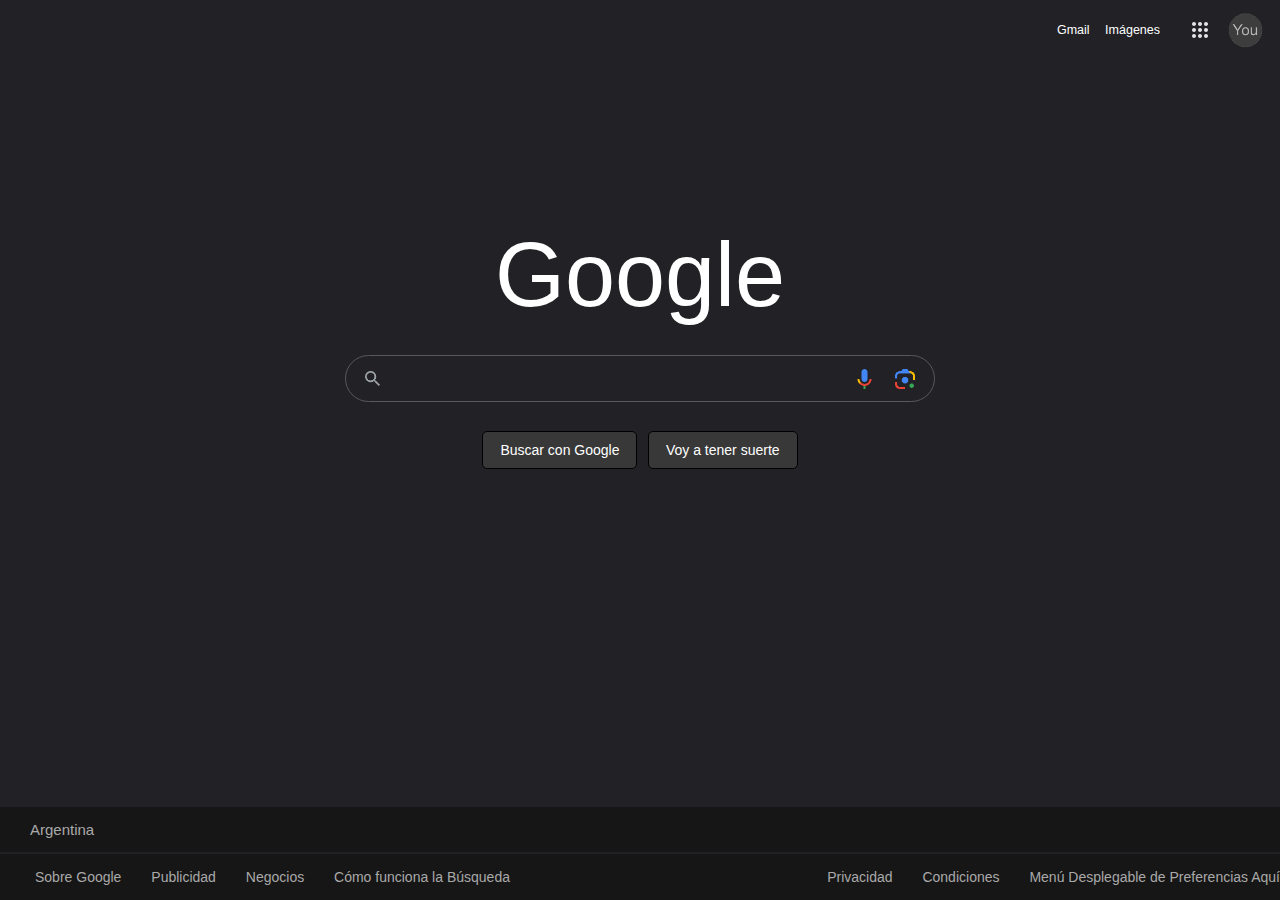
<file: src/index.html>
<!DOCTYPE html>
<html>
    <head>
        <title>Google</title>
        <meta charset="utf-8">
        <!-- to use on real projects: "meta names ex: keywords, description, author, copyright" -->
        <link rel="stylesheet" type="text/css" href="styles/normalize.css">
        <link rel="stylesheet" type="text/css" href="styles/main.css">
        <link rel="stylesheet" type="text/css" href="styles/header.css">
        <link rel="stylesheet" type="text/css" href="styles/form.css">
        <link rel="stylesheet" type="text/css" href="styles/footer.css">
    </head>
    <body>
        <header>
            <nav class="top-nav">
                <div class="top-nav__links">
                    <a  class="top-nav__item" href="https://mail.google.com/mail">Gmail</a>
                    <a  class="top-nav__item" href="https://www.google.com.ar/imghp?hl=es&authuser=0&ogbl">Imágenes</a>
                </div>
                <div class="top-nav__menu">
                    <div img class="top-nav__img">
                        <img class="top-nav__img-options" src="images/options.png">
                    </div>
                    <div class="top-nav__img-space">
                    </div>
                    <divimg class="top-nav__img">
                        <img class="top-nav__img-profile" src="images/profile.png">
                    </div>
                    <div class="top-nav__margin-right">
                    </div>
                </div>            
            </nav>
        </header>
        <article>
            <section>
                <form class="form">
                    <h1 class="form__google-logo">Google</h1>
                    <div class="form__input">
                        <img class="form__input-img-mag-glass" src="images/magnifying-glass.png">
                        <input class="form__input-entry" type="text" name="search">
                        <img class="form__input-img-mic" src="images/mic.png">
                        <img class="form__input-img-camera" src="images/camera.png">
                    </div>
                    <div class="form__search-way">
                        <button class="form__search-way-opt">Buscar con Google</button>
                        <button class="form__search-way-opt">Voy a tener suerte</button>
                    </div>
                </form>
            </section>
        </article>
        <footer>
            <nav>
                <div class="footer__connected-from">
                    Argentina
                </div>
                <div class="footer__contact">
                    <div class="footer__contact-left">
                        <a class="footer__contact-left-opt" href="https://about.google/?utm_source=google-AR&utm_medium=referral&utm_campaign=hp-footer&fg=1">Sobre Google</a></li>
                        <a class="footer__contact-left-opt" href="https://ads.google.com/intl/es-419_ar/home/?subid=ww-ww-et-g-awa-a-g_hpafoot1_1!o2&utm_source=google.com&utm_medium=referral&utm_campaign=google_hpafooter&fg=1">Publicidad</a>
                        <a class="footer__contact-left-opt" href="https://smallbusiness.withgoogle.com/intl/es-419_ar/?subid=ww-ww-et-g-awa-a-g_hpbfoot1_1!o2&utm_source=google&utm_medium=ep&utm_campaign=google_hpbfooter&utm_content=google_hpbfooter&gmbsrc=ww-ww-et-gs-z-gmb-s-z-u~sb-g4sb_srvcs-u&c=AR#!/">Negocios</a>
                        <a class="footer__contact-left-opt" href="https://www.google.com/search/howsearchworks/?fg=1">Cómo funciona la Búsqueda</a>
                    </div>
                    <div class="footer__contact-right">
                        <a class="footer__contact-right-opt" href="https://policies.google.com/privacy?hl=es-419&fg=1">Privacidad</a>
                        <a class="footer__contact-right-opt" href="https://policies.google.com/terms?hl=es-419&fg=1">Condiciones</a>
                        <a class="footer__contact-right-opt">Menú Desplegable de Preferencias Aquí</a>
                    </div>
                </div>
            </nav>
        </footer>
    </body>
</html>
</file>
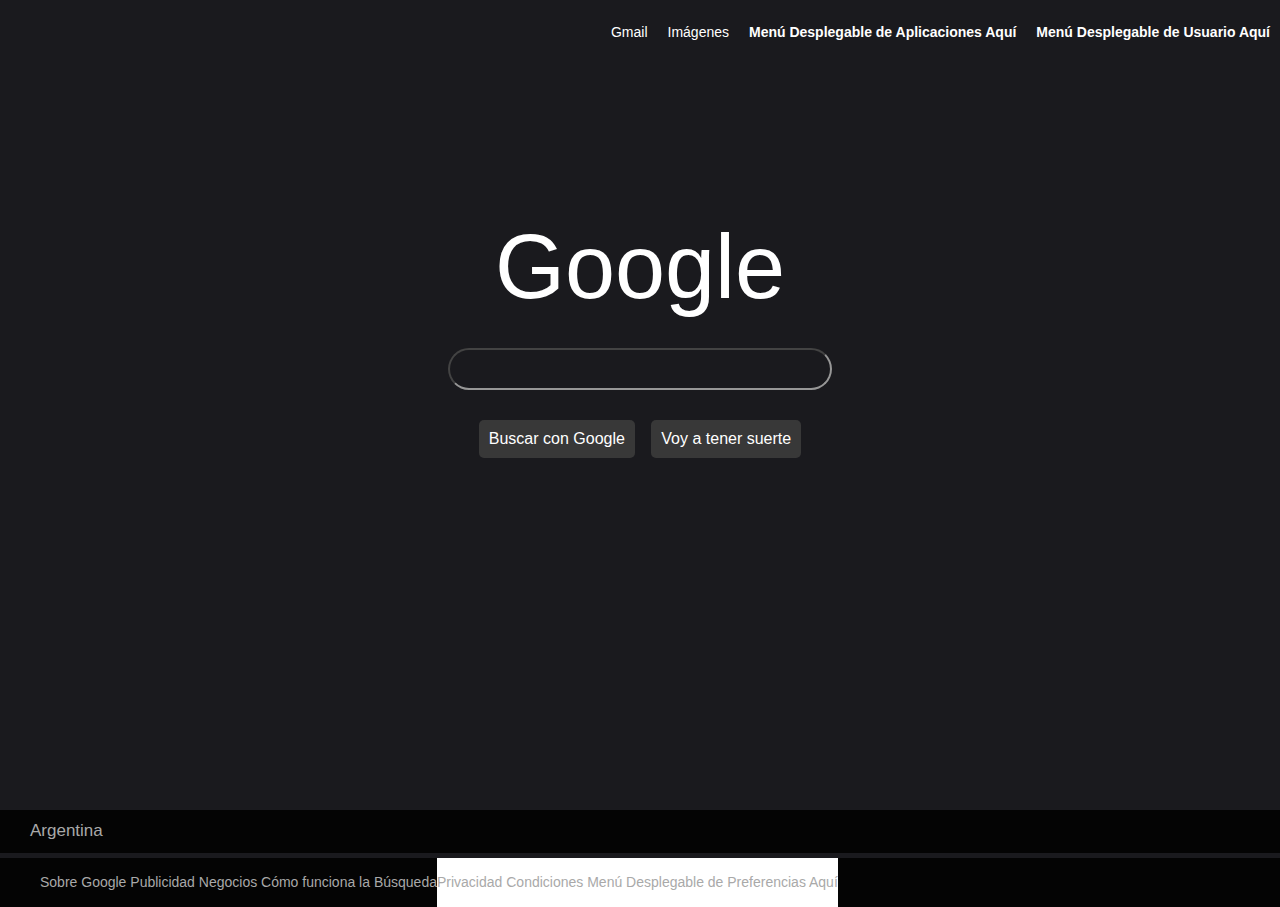
<file: 0versions/11/index.html>
<!DOCTYPE html>
<html>
    <head>
        <title>Google</title>
        <meta charset="utf-8">
        <!-- to use on real projects: "meta names ex: keywords, description, author, copyright" -->
        <link rel="stylesheet" type="text/css" href="styles/normalize.css">
        <link rel="stylesheet" type="text/css" href="styles/style1.css">
    </head>
    <body>
        <header>
            <nav class="top-nav-container">
                <a  class="top-nav__item" href="https://mail.google.com/mail">Gmail</a>
                <a  class="top-nav__item" href="https://www.google.com.ar/imghp?hl=es&authuser=0&ogbl">Imágenes</a>
                <h4 class="top-nav__item">Menú Desplegable de Aplicaciones Aquí</h4>
                <h4 class="top-nav__item">Menú Desplegable de Usuario Aquí</h4>
            </nav>
        </header>
        <article>
            <section>
                <form class="form-flex-container">
                    <h1 class="form__googleLogo">Google</h1>
                    <input class="form__input" type="text" name="search">
                    <div class="form__button-container">
                        <button class="form__button">Buscar con Google</button>
                        <button class="form__button">Voy a tener suerte</button>
                    </div>
                </form>
            </section>
        </article>
        <footer>
            <nav class="footer-container">
                <div class="footer__connected-from">
                    Argentina
                </div>
                <div class="footer__contact">
                    <div class="footer__contact-left">
                        <a class="footer__contact-option" href="https://about.google/?utm_source=google-AR&utm_medium=referral&utm_campaign=hp-footer&fg=1">Sobre Google</a></li>
                        <a class="footer__contact-option" href="https://ads.google.com/intl/es-419_ar/home/?subid=ww-ww-et-g-awa-a-g_hpafoot1_1!o2&utm_source=google.com&utm_medium=referral&utm_campaign=google_hpafooter&fg=1">Publicidad</a>
                        <a class="footer__contact-option" href="https://smallbusiness.withgoogle.com/intl/es-419_ar/?subid=ww-ww-et-g-awa-a-g_hpbfoot1_1!o2&utm_source=google&utm_medium=ep&utm_campaign=google_hpbfooter&utm_content=google_hpbfooter&gmbsrc=ww-ww-et-gs-z-gmb-s-z-u~sb-g4sb_srvcs-u&c=AR#!/">Negocios</a>
                        <a class="footer__contact-option" href="https://www.google.com/search/howsearchworks/?fg=1">Cómo funciona la Búsqueda</a>
                    </div>
                    <div class="footer__contact-right">
                        <a class="footer__contact-option" href="https://policies.google.com/privacy?hl=es-419&fg=1">Privacidad</a>
                        <a class="footer__contact-option" href="https://policies.google.com/terms?hl=es-419&fg=1">Condiciones</a>
                        <a class="footer__contact-option">Menú Desplegable de Preferencias Aquí</a>
                    </div>
                </div>
            </nav>
        </footer>
    </body>
</html>
</file>
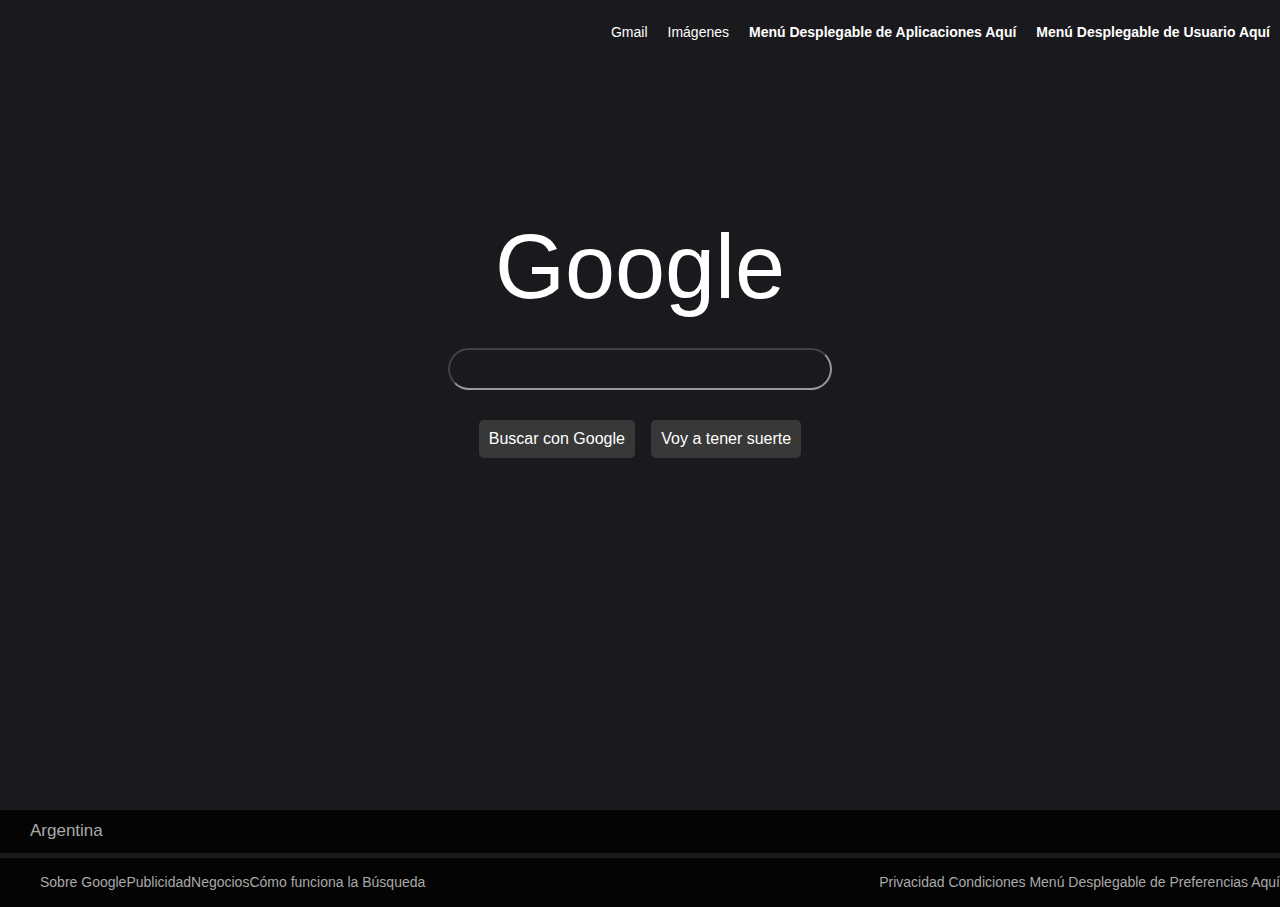
<file: 0versions/12/index.html>
<!DOCTYPE html>
<html>
    <head>
        <title>Google</title>
        <meta charset="utf-8">
        <!-- to use on real projects: "meta names ex: keywords, description, author, copyright" -->
        <link rel="stylesheet" type="text/css" href="styles/normalize.css">
        <link rel="stylesheet" type="text/css" href="styles/style1.css">
    </head>
    <body>
        <header>
            <nav class="top-nav-container">
                <a  class="top-nav__item" href="https://mail.google.com/mail">Gmail</a>
                <a  class="top-nav__item" href="https://www.google.com.ar/imghp?hl=es&authuser=0&ogbl">Imágenes</a>
                <h4 class="top-nav__item">Menú Desplegable de Aplicaciones Aquí</h4>
                <h4 class="top-nav__item">Menú Desplegable de Usuario Aquí</h4>
            </nav>
        </header>
        <article>
            <section>
                <form class="form-flex-container">
                    <h1 class="form__googleLogo">Google</h1>
                    <input class="form__input" type="text" name="search">
                    <div class="form__button-container">
                        <button class="form__button">Buscar con Google</button>
                        <button class="form__button">Voy a tener suerte</button>
                    </div>
                </form>
            </section>
        </article>
        <footer>
            <nav class="footer-container">
                <div class="footer__connected-from">
                    Argentina
                </div>
                <div class="footer__contact">
                    <a class="footer__contact-left" href="https://about.google/?utm_source=google-AR&utm_medium=referral&utm_campaign=hp-footer&fg=1">Sobre Google</a></li>
                    <a class="footer__contact-left" href="https://ads.google.com/intl/es-419_ar/home/?subid=ww-ww-et-g-awa-a-g_hpafoot1_1!o2&utm_source=google.com&utm_medium=referral&utm_campaign=google_hpafooter&fg=1">Publicidad</a>
                    <a class="footer__contact-left" href="https://smallbusiness.withgoogle.com/intl/es-419_ar/?subid=ww-ww-et-g-awa-a-g_hpbfoot1_1!o2&utm_source=google&utm_medium=ep&utm_campaign=google_hpbfooter&utm_content=google_hpbfooter&gmbsrc=ww-ww-et-gs-z-gmb-s-z-u~sb-g4sb_srvcs-u&c=AR#!/">Negocios</a>
                    <a class="footer__contact-left" href="https://www.google.com/search/howsearchworks/?fg=1">Cómo funciona la Búsqueda</a>
                    <div class="footer__contact-right-master">
                        <a class="footer__contact-right" href="https://policies.google.com/privacy?hl=es-419&fg=1">Privacidad</a>
                        <a class="footer__contact-right" href="https://policies.google.com/terms?hl=es-419&fg=1">Condiciones</a>
                        <a class="footer__contact-right">Menú Desplegable de Preferencias Aquí</a>
                    </div>
                </div>
            </nav>
        </footer>
    </body>
</html>
</file>
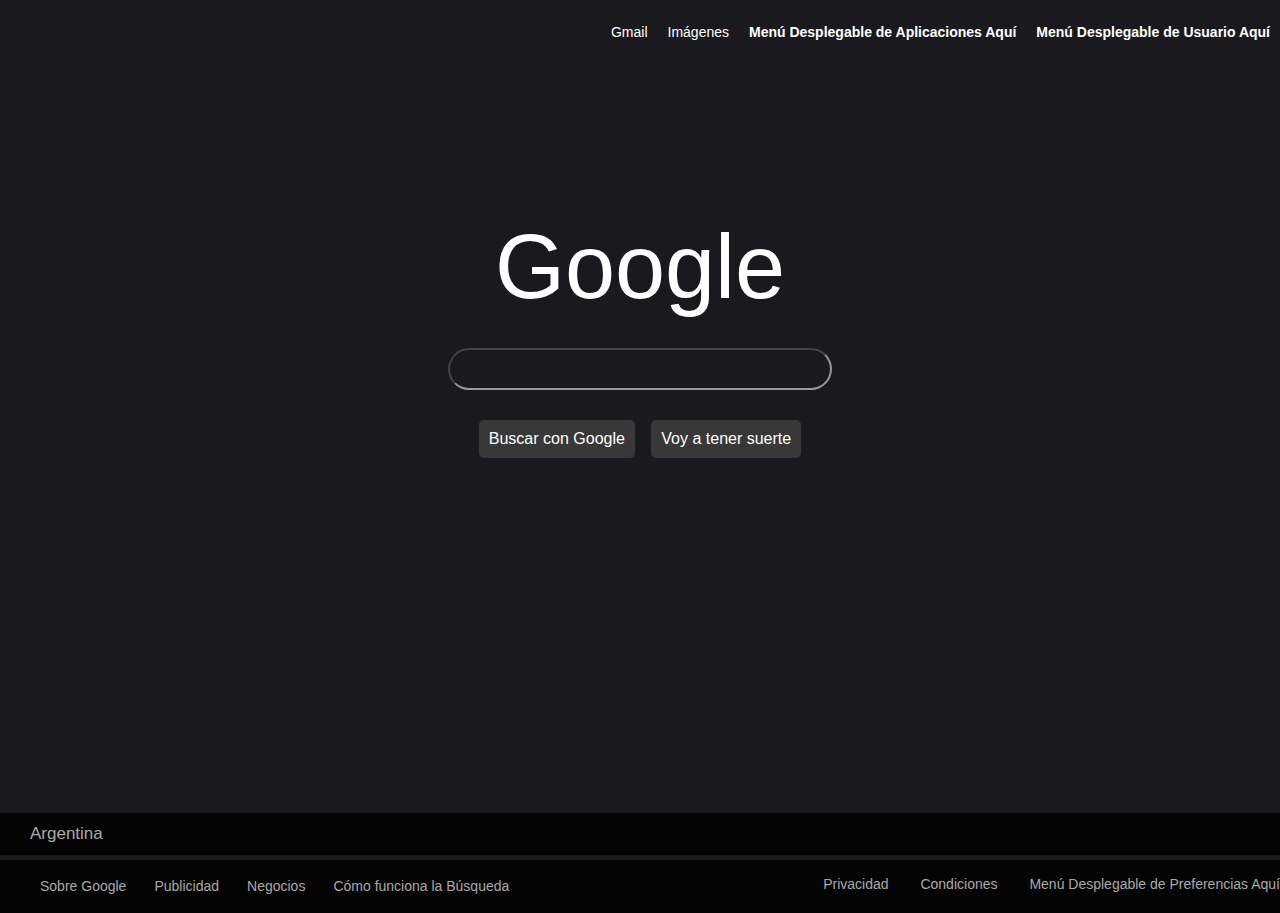
<file: 0versions/13/index.html>
<!DOCTYPE html>
<html>
    <head>
        <title>Google</title>
        <meta charset="utf-8">
        <!-- to use on real projects: "meta names ex: keywords, description, author, copyright" -->
        <link rel="stylesheet" type="text/css" href="styles/normalize.css">
        <link rel="stylesheet" type="text/css" href="styles/main.css">
        <link rel="stylesheet" type="text/css" href="styles/header.css">
        <link rel="stylesheet" type="text/css" href="styles/form.css">
        <link rel="stylesheet" type="text/css" href="styles/footer.css">
    </head>
    <body>
        <header>
            <nav class="top-nav-container">
                <a  class="top-nav__item" href="https://mail.google.com/mail">Gmail</a>
                <a  class="top-nav__item" href="https://www.google.com.ar/imghp?hl=es&authuser=0&ogbl">Imágenes</a>
                <h4 class="top-nav__item">Menú Desplegable de Aplicaciones Aquí</h4>
                <h4 class="top-nav__item">Menú Desplegable de Usuario Aquí</h4>
            </nav>
        </header>
        <article>
            <section>
                <form class="form-flex-container">
                    <h1 class="form__googleLogo">Google</h1>
                    <input class="form__input" type="text" name="search">
                    <div class="form__button-container">
                        <button class="form__button">Buscar con Google</button>
                        <button class="form__button">Voy a tener suerte</button>
                    </div>
                </form>
            </section>
        </article>
        <footer>
            <nav class="footer-container">
                <div class="footer__connected-from">
                    Argentina
                </div>
                <div class="footer__contact">
                    <a class="footer__contact-left" href="https://about.google/?utm_source=google-AR&utm_medium=referral&utm_campaign=hp-footer&fg=1">Sobre Google</a></li>
                    <a class="footer__contact-left" href="https://ads.google.com/intl/es-419_ar/home/?subid=ww-ww-et-g-awa-a-g_hpafoot1_1!o2&utm_source=google.com&utm_medium=referral&utm_campaign=google_hpafooter&fg=1">Publicidad</a>
                    <a class="footer__contact-left" href="https://smallbusiness.withgoogle.com/intl/es-419_ar/?subid=ww-ww-et-g-awa-a-g_hpbfoot1_1!o2&utm_source=google&utm_medium=ep&utm_campaign=google_hpbfooter&utm_content=google_hpbfooter&gmbsrc=ww-ww-et-gs-z-gmb-s-z-u~sb-g4sb_srvcs-u&c=AR#!/">Negocios</a>
                    <a class="footer__contact-left" href="https://www.google.com/search/howsearchworks/?fg=1">Cómo funciona la Búsqueda</a>
                    <div class="footer__contact-right-master">
                        <a class="footer__contact-right" href="https://policies.google.com/privacy?hl=es-419&fg=1">Privacidad</a>
                        <a class="footer__contact-right" href="https://policies.google.com/terms?hl=es-419&fg=1">Condiciones</a>
                        <a class="footer__contact-right">Menú Desplegable de Preferencias Aquí</a>
                    </div>
                </div>
            </nav>
        </footer>
    </body>
</html>
</file>
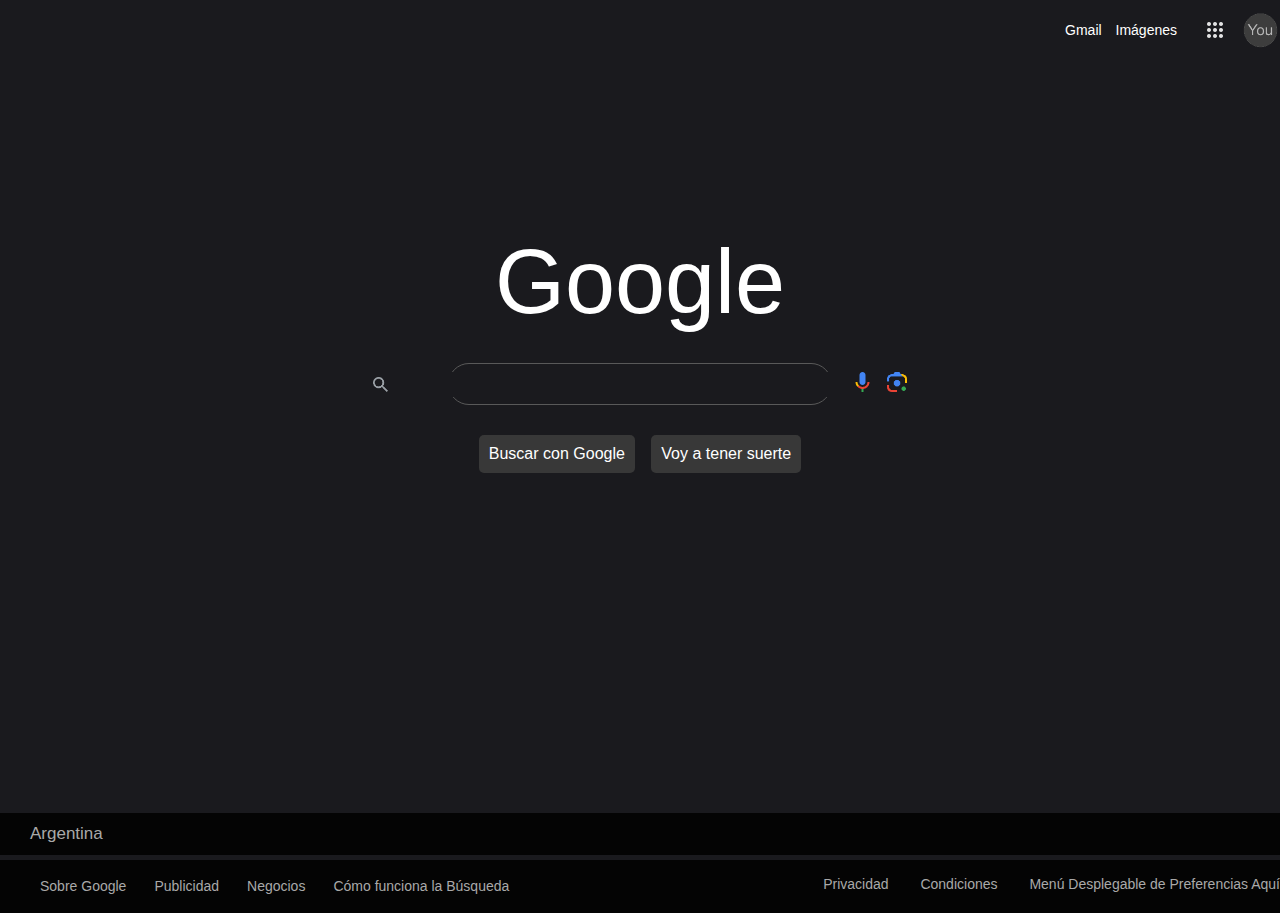
<file: 0versions/14/index.html>
<!DOCTYPE html>
<html>
    <head>
        <title>Google</title>
        <meta charset="utf-8">
        <!-- to use on real projects: "meta names ex: keywords, description, author, copyright" -->
        <link rel="stylesheet" type="text/css" href="styles/normalize.css">
        <link rel="stylesheet" type="text/css" href="styles/main.css">
        <link rel="stylesheet" type="text/css" href="styles/header.css">
        <link rel="stylesheet" type="text/css" href="styles/form.css">
        <link rel="stylesheet" type="text/css" href="styles/footer.css">
    </head>
    <body>
        <header>
            <nav class="top-nav-container">
                <div class="top-nav__links">
                    <a  class="top-nav__item" href="https://mail.google.com/mail">Gmail</a>
                    <a  class="top-nav__item" href="https://www.google.com.ar/imghp?hl=es&authuser=0&ogbl">Imágenes</a>
                </div>
                <div class="top-nav__menu">
                    <div img class="top-nav__img">
                        <img class="top-nav__img-options" src="images/options.png">
                    </div>
                    <div class="top-nav__img-space">

                    </div>
                    <divimg class="top-nav__img">
                        <img class="top-nav__img-profile" src="images/profile.png">
                    </div>
                </div>            
            </nav>
        </header>
        <article>
            <section>
                <form class="form-flex-container">
                    <h1 class="form__googleLogo">Google</h1>
                    <input class="form__input" type="text" name="search">
                    <div class="form__input-img">
                        <img class="form__input-img-mag-glass" src="images/magnifying-glass.png">
                        <img class="form__input-img-mic" src="images/mic.png">
                        <img class="form__input-img-camera" src="images/camera.png">
                    </div>
                    <div class="form__button-container">
                        <button class="form__button">Buscar con Google</button>
                        <button class="form__button">Voy a tener suerte</button>
                    </div>
                </form>
            </section>
        </article>
        <footer>
            <nav class="footer-container">
                <div class="footer__connected-from">
                    Argentina
                </div>
                <div class="footer__contact">
                    <a class="footer__contact-left" href="https://about.google/?utm_source=google-AR&utm_medium=referral&utm_campaign=hp-footer&fg=1">Sobre Google</a></li>
                    <a class="footer__contact-left" href="https://ads.google.com/intl/es-419_ar/home/?subid=ww-ww-et-g-awa-a-g_hpafoot1_1!o2&utm_source=google.com&utm_medium=referral&utm_campaign=google_hpafooter&fg=1">Publicidad</a>
                    <a class="footer__contact-left" href="https://smallbusiness.withgoogle.com/intl/es-419_ar/?subid=ww-ww-et-g-awa-a-g_hpbfoot1_1!o2&utm_source=google&utm_medium=ep&utm_campaign=google_hpbfooter&utm_content=google_hpbfooter&gmbsrc=ww-ww-et-gs-z-gmb-s-z-u~sb-g4sb_srvcs-u&c=AR#!/">Negocios</a>
                    <a class="footer__contact-left" href="https://www.google.com/search/howsearchworks/?fg=1">Cómo funciona la Búsqueda</a>
                    <div class="footer__contact-right-master">
                        <a class="footer__contact-right" href="https://policies.google.com/privacy?hl=es-419&fg=1">Privacidad</a>
                        <a class="footer__contact-right" href="https://policies.google.com/terms?hl=es-419&fg=1">Condiciones</a>
                        <a class="footer__contact-right">Menú Desplegable de Preferencias Aquí</a>
                    </div>
                </div>
            </nav>
        </footer>
    </body>
</html>
</file>
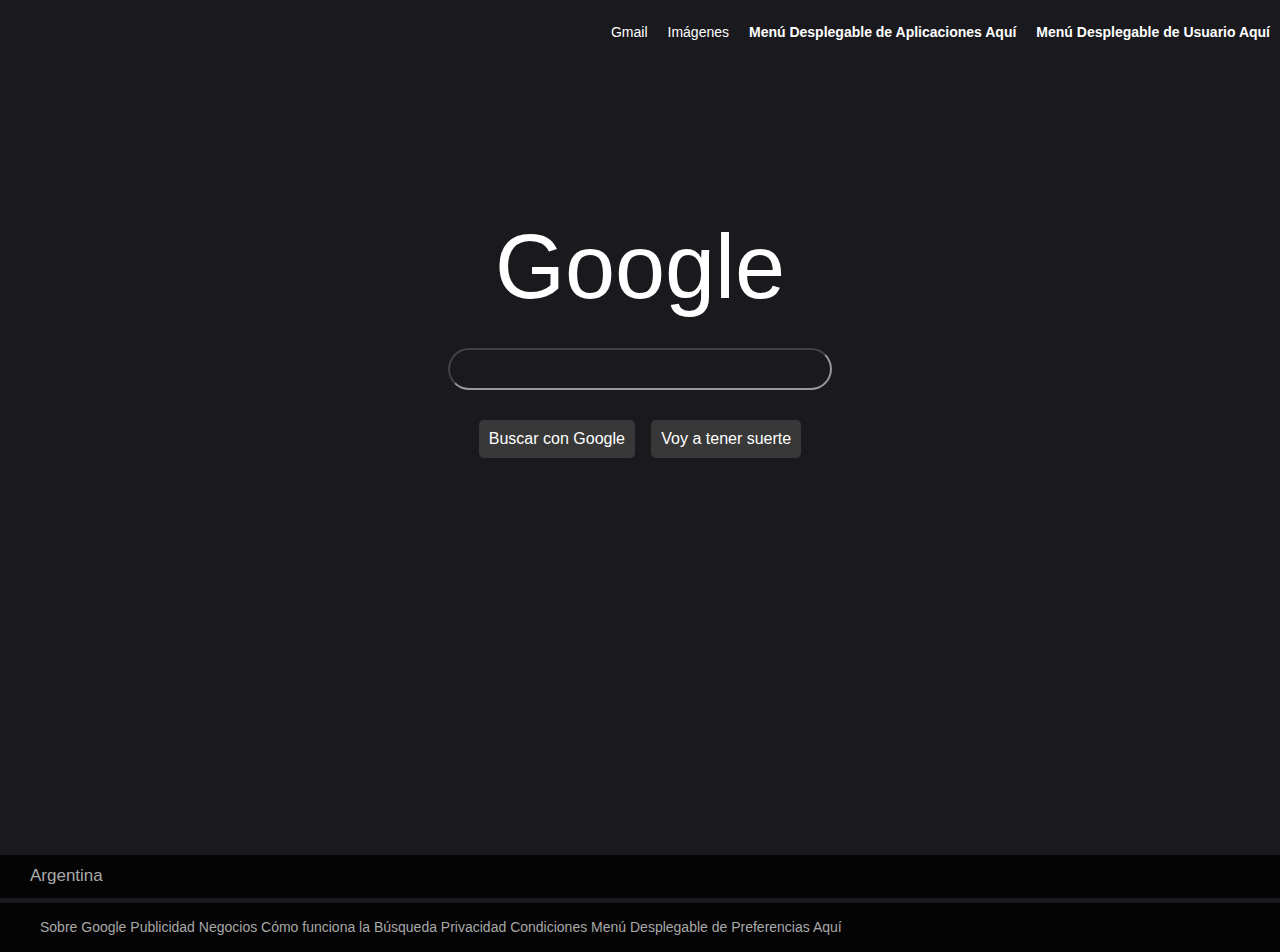
<file: 0versions/0old/10/index.html>
<!DOCTYPE html>
<html>
    <head>
        <title>Google</title>
        <meta charset="utf-8">
        <!-- to use on real projects: "meta names ex: keywords, description, author, copyright" -->
        <link rel="stylesheet" type="text/css" href="styles/normalize.css">
        <link rel="stylesheet" type="text/css" href="styles/style1.css">
    </head>
    <body>
        <header>
            <nav class="top-nav-container">
                <a  class="top-nav__item" href="https://mail.google.com/mail">Gmail</a>
                <a  class="top-nav__item" href="https://www.google.com.ar/imghp?hl=es&authuser=0&ogbl">Imágenes</a>
                <h4 class="top-nav__item">Menú Desplegable de Aplicaciones Aquí</h4>
                <h4 class="top-nav__item">Menú Desplegable de Usuario Aquí</h4>
            </nav>
        </header>
        <article>
            <section>
                <form class="form-flex-container">
                    <h1 class="form__googleLogo">Google</h1>
                    <input class="form__input" type="text" name="search">
                    <div class="form__button-container">
                        <button class="form__button">Buscar con Google</button>
                        <button class="form__button">Voy a tener suerte</button>
                    </div>
                </form>
            </section>
        </article>
        <footer>
            <nav class="footer-container">
                <div class="footer__connected-from">
                    Argentina
                </div>
                <div class="footer__contact">
                    <a class="footer__contact-option" href="https://about.google/?utm_source=google-AR&utm_medium=referral&utm_campaign=hp-footer&fg=1">Sobre Google</a></li>
                    <a class="footer__contact-option" href="https://ads.google.com/intl/es-419_ar/home/?subid=ww-ww-et-g-awa-a-g_hpafoot1_1!o2&utm_source=google.com&utm_medium=referral&utm_campaign=google_hpafooter&fg=1">Publicidad</a>
                    <a class="footer__contact-option" href="https://smallbusiness.withgoogle.com/intl/es-419_ar/?subid=ww-ww-et-g-awa-a-g_hpbfoot1_1!o2&utm_source=google&utm_medium=ep&utm_campaign=google_hpbfooter&utm_content=google_hpbfooter&gmbsrc=ww-ww-et-gs-z-gmb-s-z-u~sb-g4sb_srvcs-u&c=AR#!/">Negocios</a>
                    <a class="footer__contact-option" href="https://www.google.com/search/howsearchworks/?fg=1">Cómo funciona la Búsqueda</a>
                    <a class="footer__contact-option" href="https://policies.google.com/privacy?hl=es-419&fg=1">Privacidad</a>
                    <a class="footer__contact-option" href="https://policies.google.com/terms?hl=es-419&fg=1">Condiciones</a>
                    <a class="footer__contact-option">Menú Desplegable de Preferencias Aquí</a>
                </div>
            </nav>
        </footer>
    </body>
</html>
</file>
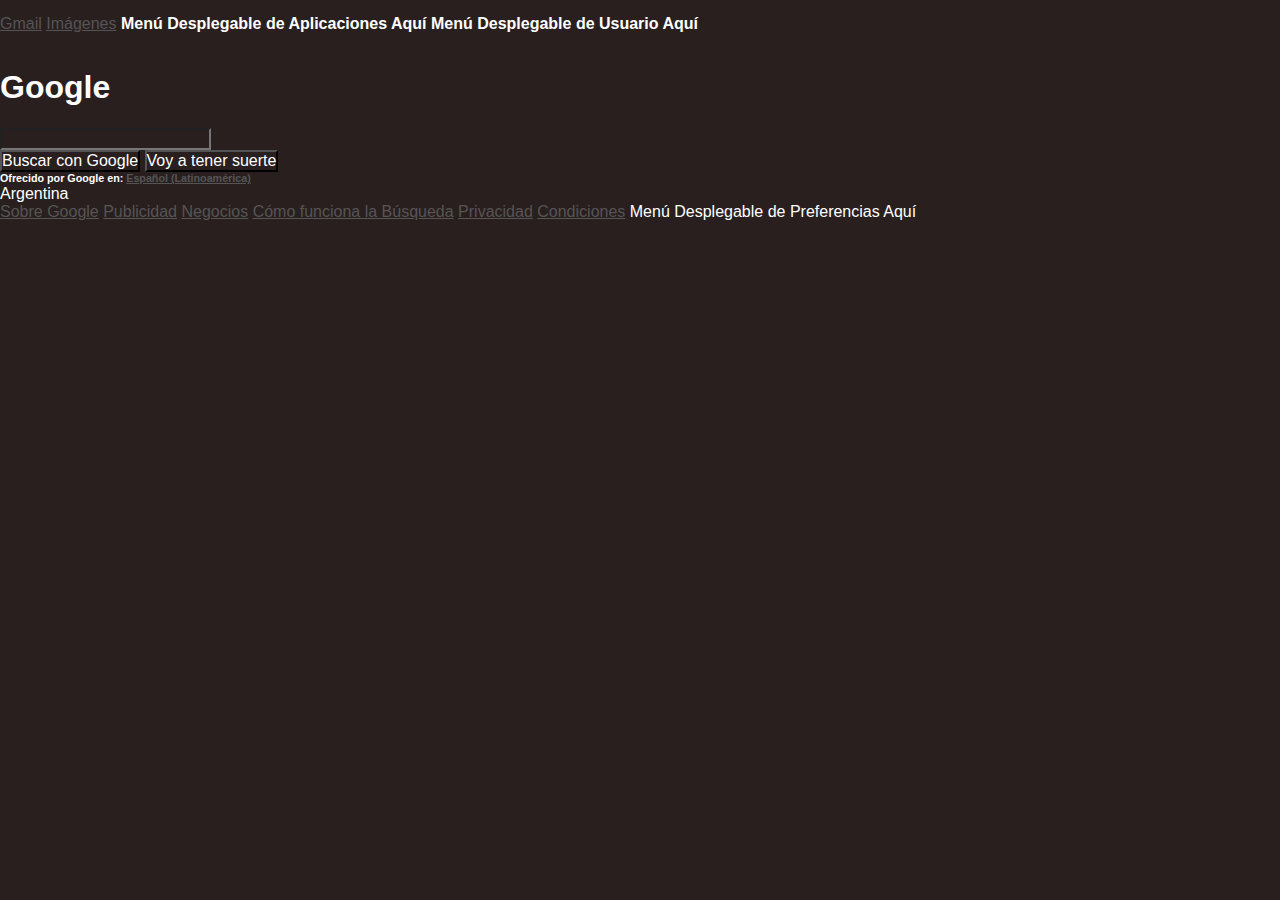
<file: 0versions/0old/2/index.html>
<!DOCTYPE html>
<html>
    <head>
        <title>Google</title>
        <meta charset="utf-8">
        <!-- to use on real projects: "meta names ex: keywords, description, author, copyright" -->
        <link rel="stylesheet" type="text/css" href="styles/normalize.css">
        <link rel="stylesheet" type="text/css" href="styles/style1.css">
    </head>
    <body>
        <header>
            <nav>
                <ul class="topNavOption">
                    <li><a href="https://mail.google.com/mail">Gmail</a></li>
                    <li><a href="https://www.google.com.ar/imghp?hl=es&authuser=0&ogbl">Imágenes</a></li>
                    <li><h4>Menú Desplegable de Aplicaciones Aquí</h4></li>
                    <li><h4>Menú Desplegable de Usuario Aquí</h4></li>
                </ul>
            </nav>
        </header>
        <article>
            <section>
                <h1>Google</h1>
                <form><input type="text" name="search"></form>
                <button>Buscar con Google</button>
                <button>Voy a tener suerte</button>
                <h6>Ofrecido por Google en: <a href="https://mail.google.com">Español (Latinoamérica)</a></h6>
            </section>
            <section>
                Argentina
            </section>
        </article>
        <footer>
            <nav>
                <ul>
                    <li><a href="https://about.google/?utm_source=google-AR&utm_medium=referral&utm_campaign=hp-footer&fg=1">Sobre Google</a></li>
                    <li><a href="https://ads.google.com/intl/es-419_ar/home/?subid=ww-ww-et-g-awa-a-g_hpafoot1_1!o2&utm_source=google.com&utm_medium=referral&utm_campaign=google_hpafooter&fg=1">Publicidad</a></li>
                    <li><a href="https://smallbusiness.withgoogle.com/intl/es-419_ar/?subid=ww-ww-et-g-awa-a-g_hpbfoot1_1!o2&utm_source=google&utm_medium=ep&utm_campaign=google_hpbfooter&utm_content=google_hpbfooter&gmbsrc=ww-ww-et-gs-z-gmb-s-z-u~sb-g4sb_srvcs-u&c=AR#!/">Negocios</a></li>
                    <li><a href="https://www.google.com/search/howsearchworks/?fg=1">Cómo funciona la Búsqueda</a></li>
                    <li><a href="https://policies.google.com/privacy?hl=es-419&fg=1">Privacidad</a></li>
                    <li><a href="https://policies.google.com/terms?hl=es-419&fg=1">Condiciones</a></li>
                    <li>Menú Desplegable de Preferencias Aquí</li>
                </ul>
            </nav>
        </footer>
    </body>
</html>
</file>
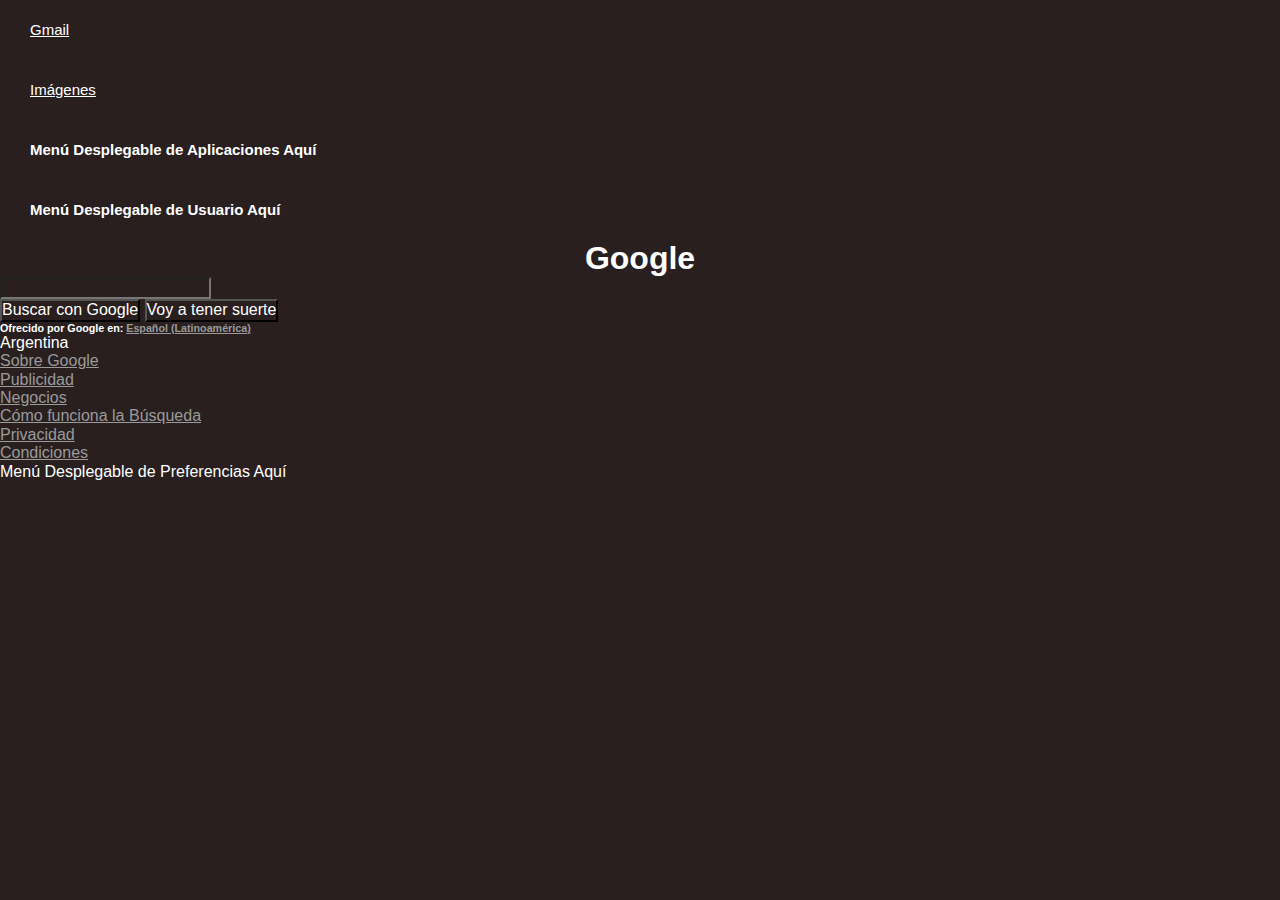
<file: 0versions/0old/3/index.html>
<!DOCTYPE html>
<html>
    <head>
        <title>Google</title>
        <meta charset="utf-8">
        <!-- to use on real projects: "meta names ex: keywords, description, author, copyright" -->
        <link rel="stylesheet" type="text/css" href="styles/normalize.css">
        <link rel="stylesheet" type="text/css" href="styles/style1.css">
    </head>
    <body>
        <header>
            <div class="div">
            <nav>
            <ul class="topNavCfg">
                <li><a  class="topNavOption" href="https://mail.google.com/mail">Gmail</a></li>
                <li><a  class="topNavOption" href="https://www.google.com.ar/imghp?hl=es&authuser=0&ogbl">Imágenes</a></li>
                <li><h4 class="topNavOption">Menú Desplegable de Aplicaciones Aquí</h4></li>
                <li><h4 class="topNavOption">Menú Desplegable de Usuario Aquí</h4></li>
            </ul>
            </nav>
            </div>
        </header>
        <article>
            <section>
            <div>
                <h1 class="googleLogo">Google</h1>
                <form><input type="text" name="search"></form>
                <button>Buscar con Google</button>
                <button>Voy a tener suerte</button>
                <h6>Ofrecido por Google en: <a href="https://mail.google.com">Español (Latinoamérica)</a></h6>
            </div>
            </section>
            <section>
                Argentina
            </section>
        </article>
        <footer>
            <nav>
                <ul>
                    <li><a href="https://about.google/?utm_source=google-AR&utm_medium=referral&utm_campaign=hp-footer&fg=1">Sobre Google</a></li>
                    <li><a href="https://ads.google.com/intl/es-419_ar/home/?subid=ww-ww-et-g-awa-a-g_hpafoot1_1!o2&utm_source=google.com&utm_medium=referral&utm_campaign=google_hpafooter&fg=1">Publicidad</a></li>
                    <li><a href="https://smallbusiness.withgoogle.com/intl/es-419_ar/?subid=ww-ww-et-g-awa-a-g_hpbfoot1_1!o2&utm_source=google&utm_medium=ep&utm_campaign=google_hpbfooter&utm_content=google_hpbfooter&gmbsrc=ww-ww-et-gs-z-gmb-s-z-u~sb-g4sb_srvcs-u&c=AR#!/">Negocios</a></li>
                    <li><a href="https://www.google.com/search/howsearchworks/?fg=1">Cómo funciona la Búsqueda</a></li>
                    <li><a href="https://policies.google.com/privacy?hl=es-419&fg=1">Privacidad</a></li>
                    <li><a href="https://policies.google.com/terms?hl=es-419&fg=1">Condiciones</a></li>
                    <li>Menú Desplegable de Preferencias Aquí</li>
                </ul>
            </nav>
        </footer>
    </body>
</html>
</file>
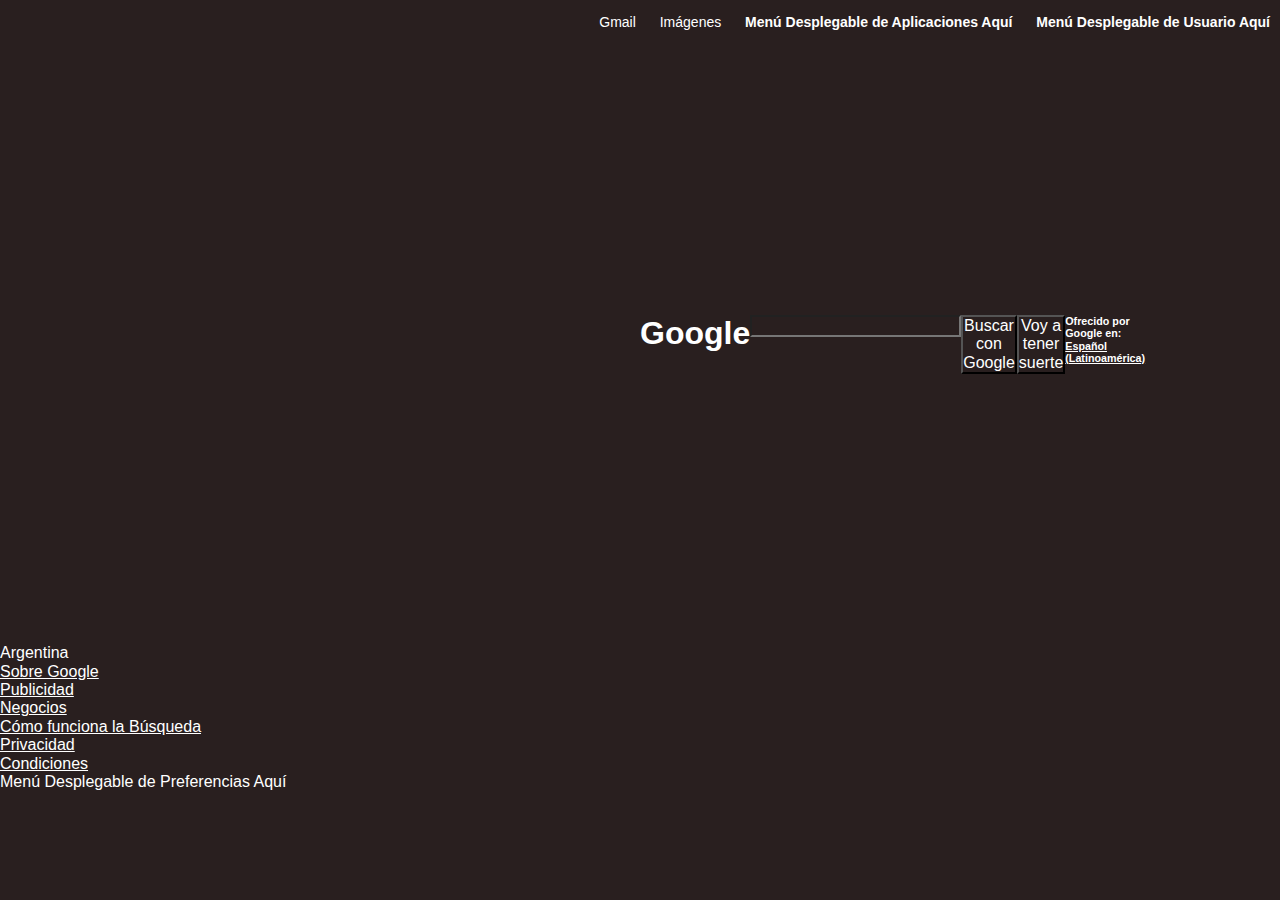
<file: 0versions/0old/4/index.html>
<!DOCTYPE html>
<html>
    <head>
        <title>Google</title>
        <meta charset="utf-8">
        <!-- to use on real projects: "meta names ex: keywords, description, author, copyright" -->
        <link rel="stylesheet" type="text/css" href="styles/normalize.css">
        <link rel="stylesheet" type="text/css" href="styles/style1.css">
    </head>
    <body>
        <header class="topNav">
            <nav>
                <a  class="topNavItem" href="https://mail.google.com/mail">Gmail</a>
                <a  class="topNavItem" href="https://www.google.com.ar/imghp?hl=es&authuser=0&ogbl">Imágenes</a>
                <h4 class="topNavItem">Menú Desplegable de Aplicaciones Aquí</h4>
                <h4 class="topNavItem">Menú Desplegable de Usuario Aquí</h4>
            </nav>
        </header>
        <article>
            <section>
            <div class="browser">
                <h1 class="googleLogo">Google</h1>
                <form><input type="text" name="search"></form>
                <button class="browserInput">Buscar con Google</button>
                <button class="browserInput">Voy a tener suerte</button>
                <h6>Ofrecido por Google en: <a href="https://mail.google.com">Español (Latinoamérica)</a></h6>
            </div>
            </section>
            <section>
                Argentina
            </section>
        </article>
        <footer>
            <nav>
                <ul>
                    <li><a href="https://about.google/?utm_source=google-AR&utm_medium=referral&utm_campaign=hp-footer&fg=1">Sobre Google</a></li>
                    <li><a href="https://ads.google.com/intl/es-419_ar/home/?subid=ww-ww-et-g-awa-a-g_hpafoot1_1!o2&utm_source=google.com&utm_medium=referral&utm_campaign=google_hpafooter&fg=1">Publicidad</a></li>
                    <li><a href="https://smallbusiness.withgoogle.com/intl/es-419_ar/?subid=ww-ww-et-g-awa-a-g_hpbfoot1_1!o2&utm_source=google&utm_medium=ep&utm_campaign=google_hpbfooter&utm_content=google_hpbfooter&gmbsrc=ww-ww-et-gs-z-gmb-s-z-u~sb-g4sb_srvcs-u&c=AR#!/">Negocios</a></li>
                    <li><a href="https://www.google.com/search/howsearchworks/?fg=1">Cómo funciona la Búsqueda</a></li>
                    <li><a href="https://policies.google.com/privacy?hl=es-419&fg=1">Privacidad</a></li>
                    <li><a href="https://policies.google.com/terms?hl=es-419&fg=1">Condiciones</a></li>
                    <li>Menú Desplegable de Preferencias Aquí</li>
                </ul>
            </nav>
        </footer>
    </body>
</html>
</file>
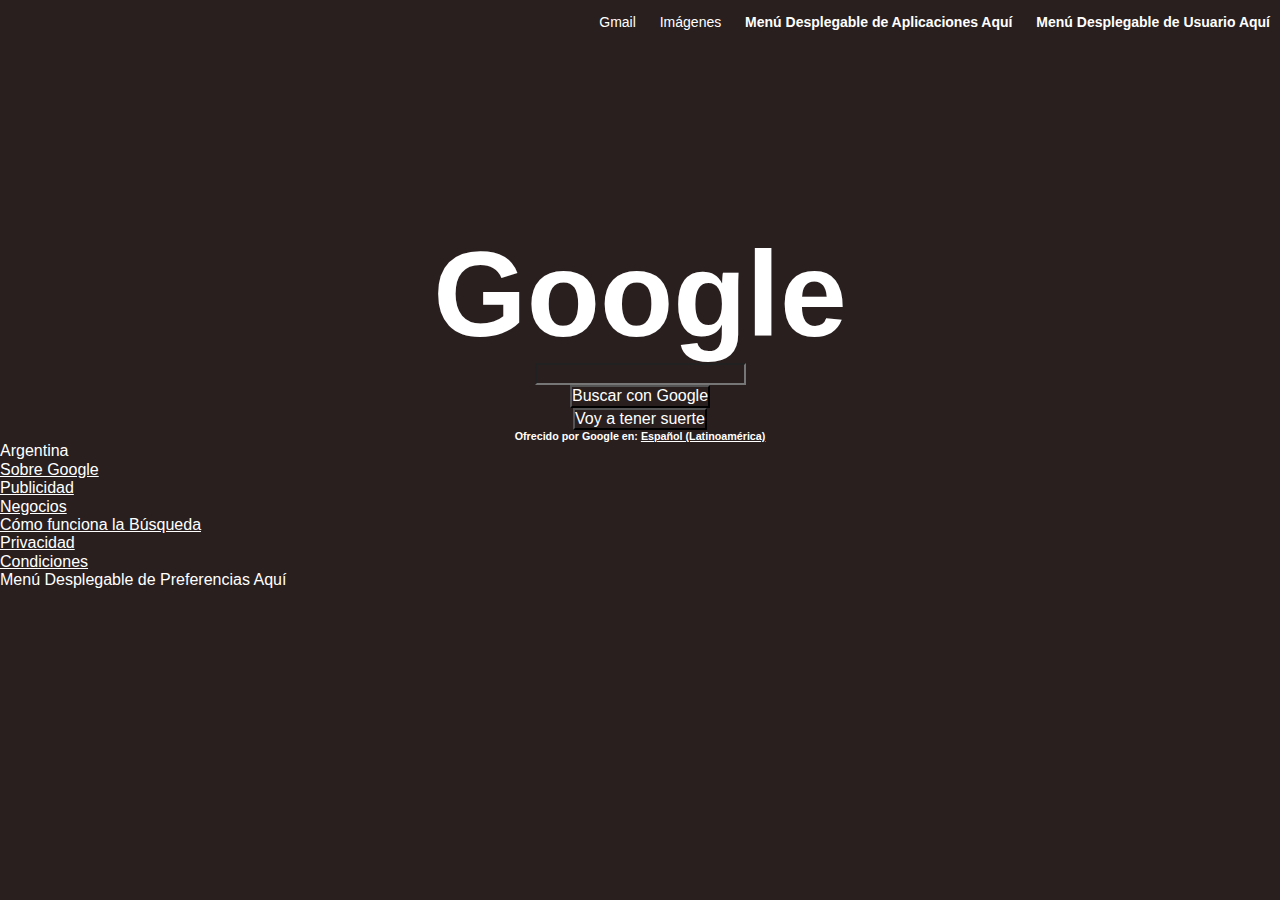
<file: 0versions/0old/6/index.html>
<!DOCTYPE html>
<html>
    <head>
        <title>Google</title>
        <meta charset="utf-8">
        <!-- to use on real projects: "meta names ex: keywords, description, author, copyright" -->
        <link rel="stylesheet" type="text/css" href="styles/normalize.css">
        <link rel="stylesheet" type="text/css" href="styles/style1.css">
    </head>
    <body>
        <header class="topNav">
            <nav>
                <a  class="topNavItem" href="https://mail.google.com/mail">Gmail</a>
                <a  class="topNavItem" href="https://www.google.com.ar/imghp?hl=es&authuser=0&ogbl">Imágenes</a>
                <h4 class="topNavItem">Menú Desplegable de Aplicaciones Aquí</h4>
                <h4 class="topNavItem">Menú Desplegable de Usuario Aquí</h4>
            </nav>
        </header>
        <article>
            <section>
            <div class="browser">
                <div><h1 class="googleLogo">Google</h1>
                </div>
                <div><form><input type="text" name="search"></form>
                </div>
                <div><button class="browserInput">Buscar con Google</button>
                </div>
                <div><button class="browserInput">Voy a tener suerte</button>
                </div>
                <div><h6>Ofrecido por Google en: <a href="https://mail.google.com">Español (Latinoamérica)</a></h6>
                </div>
            </div>
            </section>
            <section>
                Argentina
            </section>
        </article>
        <footer>
            <nav>
                <ul>
                    <li><a href="https://about.google/?utm_source=google-AR&utm_medium=referral&utm_campaign=hp-footer&fg=1">Sobre Google</a></li>
                    <li><a href="https://ads.google.com/intl/es-419_ar/home/?subid=ww-ww-et-g-awa-a-g_hpafoot1_1!o2&utm_source=google.com&utm_medium=referral&utm_campaign=google_hpafooter&fg=1">Publicidad</a></li>
                    <li><a href="https://smallbusiness.withgoogle.com/intl/es-419_ar/?subid=ww-ww-et-g-awa-a-g_hpbfoot1_1!o2&utm_source=google&utm_medium=ep&utm_campaign=google_hpbfooter&utm_content=google_hpbfooter&gmbsrc=ww-ww-et-gs-z-gmb-s-z-u~sb-g4sb_srvcs-u&c=AR#!/">Negocios</a></li>
                    <li><a href="https://www.google.com/search/howsearchworks/?fg=1">Cómo funciona la Búsqueda</a></li>
                    <li><a href="https://policies.google.com/privacy?hl=es-419&fg=1">Privacidad</a></li>
                    <li><a href="https://policies.google.com/terms?hl=es-419&fg=1">Condiciones</a></li>
                    <li>Menú Desplegable de Preferencias Aquí</li>
                </ul>
            </nav>
        </footer>
    </body>
</html>
</file>
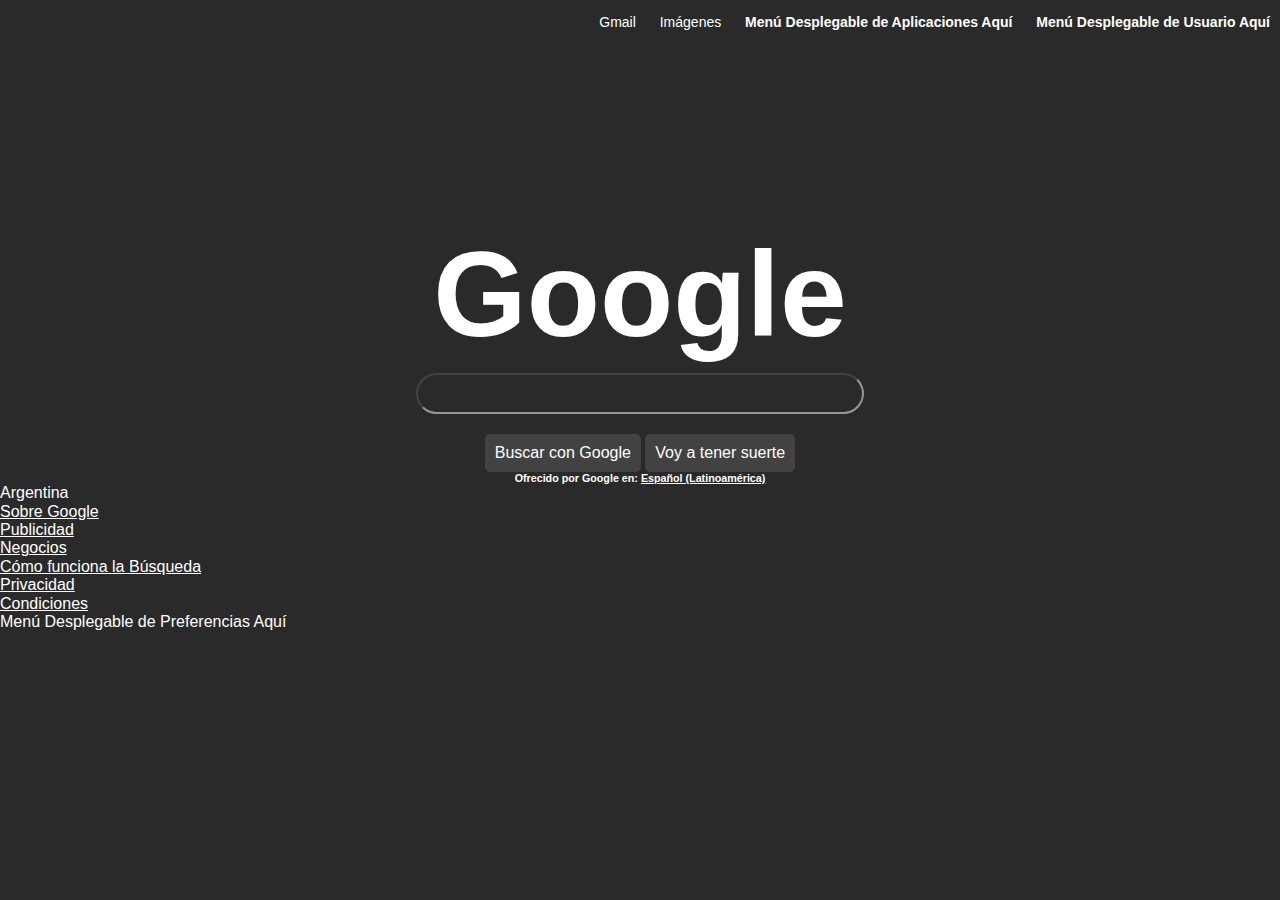
<file: 0versions/0old/7/index.html>
<!DOCTYPE html>
<html>
    <head>
        <title>Google</title>
        <meta charset="utf-8">
        <!-- to use on real projects: "meta names ex: keywords, description, author, copyright" -->
        <link rel="stylesheet" type="text/css" href="styles/normalize.css">
        <link rel="stylesheet" type="text/css" href="styles/style1.css">
    </head>
    <body>
        <header class="topNav">
            <nav>
                <a  class="topNavItem" href="https://mail.google.com/mail">Gmail</a>
                <a  class="topNavItem" href="https://www.google.com.ar/imghp?hl=es&authuser=0&ogbl">Imágenes</a>
                <h4 class="topNavItem">Menú Desplegable de Aplicaciones Aquí</h4>
                <h4 class="topNavItem">Menú Desplegable de Usuario Aquí</h4>
            </nav>
        </header>
        <article>
            <section>
                <form class="form-flex-container">
                    <h1 class="form__googleLogo">Google</h1>
                    <input class="form__input" type="text" name="search">
                    <div>
                        <button class="form__button">Buscar con Google</button>
                        <button class="form__button">Voy a tener suerte</button>
                    </div>
                    <h6>Ofrecido por Google en: <a href="https://mail.google.com">Español (Latinoamérica)</a></h6>
                </form>
            </section>
            <section>
                Argentina
            </section>
        </article>
        <footer>
            <nav>
                <ul>
                    <li><a href="https://about.google/?utm_source=google-AR&utm_medium=referral&utm_campaign=hp-footer&fg=1">Sobre Google</a></li>
                    <li><a href="https://ads.google.com/intl/es-419_ar/home/?subid=ww-ww-et-g-awa-a-g_hpafoot1_1!o2&utm_source=google.com&utm_medium=referral&utm_campaign=google_hpafooter&fg=1">Publicidad</a></li>
                    <li><a href="https://smallbusiness.withgoogle.com/intl/es-419_ar/?subid=ww-ww-et-g-awa-a-g_hpbfoot1_1!o2&utm_source=google&utm_medium=ep&utm_campaign=google_hpbfooter&utm_content=google_hpbfooter&gmbsrc=ww-ww-et-gs-z-gmb-s-z-u~sb-g4sb_srvcs-u&c=AR#!/">Negocios</a></li>
                    <li><a href="https://www.google.com/search/howsearchworks/?fg=1">Cómo funciona la Búsqueda</a></li>
                    <li><a href="https://policies.google.com/privacy?hl=es-419&fg=1">Privacidad</a></li>
                    <li><a href="https://policies.google.com/terms?hl=es-419&fg=1">Condiciones</a></li>
                    <li>Menú Desplegable de Preferencias Aquí</li>
                </ul>
            </nav>
        </footer>
    </body>
</html>
</file>
<file: src/styles/main.css>
* {
    color: #ffffff;
    background-color: #222226;
    font-family: Arial;
}

html {
    height: 100%;
}
  
body {
    display: flex;
    flex-direction: column;
    min-height: 100vh;
}
  
footer {
    margin-top: auto;
}
</file>
<file: src/styles/header.css>
.top-nav {
    display: flex;
    justify-content: right;
    height: 60px;
    font-size: 12.5px;
}


.top-nav__links {
    margin: auto 0;
}
.top-nav__item {
    margin: auto 0;
    margin-right: 12px;
    text-decoration: none;
}
.top-nav__item:hover {
    text-decoration: underline;
}


.top-nav__menu {
    display: flex;
    margin: auto 0;
    margin-left: 8px;
}
.top-nav__img {
    display: flex;
    height: 40px;
    width: 40px;
    justify-content: center;
    align-items: center;
}
:root { --shadow-color: #353535 }
.top-nav__img:hover {
    border-radius: 20px;
    box-shadow: 0 0 0 1px var(--shadow-color);
    background-color: var(--shadow-color);
    height: 40px;
    width: 40px;
}
.top-nav__img-options {
    background-color: #0000; /*Necessary to make transparent image parts make detected as transparent by browser (rgbA).*/
    height: 16px;
}
.top-nav__img-space {
    margin-right: 5px;
}
.top-nav__img-profile {
    background-color: #0000; /*Necessary to make transparent image parts make detected as transparent by browser (rgbA).*/
    height: 35px;
}
.top-nav__margin-right {
    margin-right: 15px;
}
</file>
<file: src/styles/form.css>
.form {
    display: flex;
    width: 100vw;
    margin-top: 18.2vh;
    flex-direction: column;
    justify-content: center;
    align-items: center;
}


.form__google-logo {
    font-size: 90px;
    margin: 0;
    font-weight: 100;
    font-family: sans-serif;
}


:root { --selected-border-color: #3b3b3b; }
.form__input {
    display: flex;
    border-color: #595959;
    border-radius: 25px;
    border-style: double;
    border-width: 1px;
    width: 590px;
    height: 47px;
    margin-top: 28px;
    justify-content: center;
    align-items: center;
}
.form__input:hover {
    border-color: var(--selected-border-color);
    background-color: var(--selected-border-color);
}
.form__input:focus-within {
    border-color: var(--selected-border-color);
    background-color: var(--selected-border-color);
}

:root { --img-size: 20px; }
.form__input-img-mag-glass {
    background-color: #0000; /*Necessary to make transparent image parts make detected as transparent by browser (rgbA).*/
    height: 15px;
    margin-right: 15px;
}
.form__input-entry {
    border-color: #0000;
    background-color: #0000;
    margin-right: 10px;
    width: 450px;
}
.form__input-entry:focus {
    outline: 0;
}
.form__input-img-mic {
    background-color: #0000; /*Necessary to make transparent image parts make detected as transparent by browser (rgbA).*/
    height: var(--img-size);
    margin-right: 20px;
}
.form__input-img-camera {
    background-color: #0000; /*Necessary to make transparent image parts make detected as transparent by browser (rgbA).*/
    height: var(--img-size);
}


.form__search-way {
    margin-top: 29px;
}
.form__search-way-opt {
    font-size: 14px;
    background-color: #383838;
    border-radius: 5px;
    border: 1px;
    border-color: #000;
    border-style: solid;
    margin: 0 3px;
    padding: 10px 17px;
}
.form__search-way-opt:hover {
    border-color: #676767;
}
</file>
<file: src/styles/footer.css>
:root { 
    --footer-text-color: #a9a9a9;
    --footer-background-color: #161616;
    --footer-opt-separator-size: 26px;
}


.footer__connected-from {
    font-size: 15px;
    line-height: 3;
    color: var(--footer-text-color);
    background-color: var(--footer-background-color);
    padding-left: 30px;
    width: 100vw;
}


.footer__contact {
    font-size: 14px;
    display: flex;
    margin-top: 2px;
    padding-left: 35px;
    background-color: var(--footer-background-color);
    line-height: 3.3;
}
.footer__contact-left {
    background-color: var(--footer-background-color);
}
.footer__contact-left-opt {
    padding-right: var(--footer-opt-separator-size);
    text-decoration: none;
    color: var(--footer-text-color);
    background-color: var(--footer-background-color);
}
.footer__contact-left-opt:hover {
    text-decoration: underline;
}
.footer__contact-right {
    text-decoration: none;
    justify-content: right;
    margin-left: auto;
    background-color: var(--footer-background-color);
}
.footer__contact-right-opt {
    text-decoration: none;
    background-color: var(--footer-background-color);
    color: var(--footer-text-color);
    padding-left: var(--footer-opt-separator-size);
}
.footer__contact-right-opt:hover {
    text-decoration: underline;
}
</file>
<file: 0versions/11/styles/style1.css>
* {
    color: #ffffff;
    background-color: #1a1a1e;
    font-family: Arial;
}

html {
    height: 100%;
}
  
body {
    display: flex;
    flex-direction: column;
    min-height: 95%;
    min-width: 82%;
}
  
footer {
    margin-top: auto;
}


.top-nav-container {
    display: flex;
    justify-content: right;
    height: 5vh;
    font-size: 14px;
}
.top-nav__item {
    display: inline;
    line-height: 3.2;
    padding: 10px;
    text-decoration: none;
}


.form-flex-container {
    display: flex;
    width: 100vw;
    margin-top: 19vh;
    flex-direction: column;
    justify-content: center;
    align-items: center;
}
.form__googleLogo {
    font-size: 90px;
    margin: 0vh 0vw;
    font-weight: 100;
    font-family: sans-serif;
}
.form__input {
    border-color: #979797;
    border-radius: 25px;
    width: 30%;
    padding-left: 2vw;
    height: 4.7vh;
    margin-top: 28px;
}
.form__button-container {
    margin-top: 30px;
}
.form__button {
    background-color: #383838;
    border-radius: 5px;
    border-style: none;
    margin: 0 6px;
    padding: 10px;
}


.footer-container {
    display: flex;
    flex-direction: column;
    height: 5vh;
    font-size: 14px;
}
.footer__connected-from {
    font-size: 17px;
    line-height: 2.5;
    color: #a9a9a9;
    background-color: #040404;
    padding-left: 30px;
    width: 100vw;
}
.footer__contact {
    display: flex;
    width: 100vw;
    flex-direction: row;
    margin-top: 5px;
    line-height: 3.5;
    padding-left: 40px;
    background-color: #040404;
}
.footer__contact-left {
    background-color: #040404;
}
.footer__contact-right {
    text-align: right;
    direction: rtl;
    justify-content: right;
    background-color: #ffffff;
}
.footer__contact-option {
    text-decoration: none;
    color: #a9a9a9;
}
</file>
<file: 0versions/12/styles/style1.css>
* {
    color: #ffffff;
    background-color: #1a1a1e;
    font-family: Arial;
}

html {
    height: 100%;
}
  
body {
    display: flex;
    flex-direction: column;
    min-height: 95%;
    min-width: 82%;
}
  
footer {
    margin-top: auto;
}


.top-nav-container {
    display: flex;
    justify-content: right;
    height: 5vh;
    font-size: 14px;
}
.top-nav__item {
    display: inline;
    line-height: 3.2;
    padding: 10px;
    text-decoration: none;
}


.form-flex-container {
    display: flex;
    width: 100vw;
    margin-top: 19vh;
    flex-direction: column;
    justify-content: center;
    align-items: center;
}
.form__googleLogo {
    font-size: 90px;
    margin: 0vh 0vw;
    font-weight: 100;
    font-family: sans-serif;
}
.form__input {
    border-color: #979797;
    border-radius: 25px;
    width: 30%;
    padding-left: 2vw;
    height: 4.7vh;
    margin-top: 28px;
}
.form__button-container {
    margin-top: 30px;
}
.form__button {
    background-color: #383838;
    border-radius: 5px;
    border-style: none;
    margin: 0 6px;
    padding: 10px;
}


.footer-container {
    display: flex;
    flex-direction: column;
    height: 5vh;
    font-size: 14px;
}
.footer__connected-from {
    font-size: 17px;
    line-height: 2.5;
    color: #a9a9a9;
    background-color: #040404;
    padding-left: 30px;
    width: 100vw;
}
.footer__contact {
    display: flex;
    margin-top: 5px;
    line-height: 3.5;
    padding-left: 40px;
    background-color: #040404;
}
.footer__contact-left {
    text-decoration: none;
    color: #a9a9a9;
}
.footer__contact-right-master {
    text-align: right;
    text-decoration: none;
    justify-content: right;
    margin-left: auto;
    color: #a9a9a9;
    line-height: 3.5;
    background-color: #040404;
}
.footer__contact-right {
    text-align: right;
    text-decoration: none;
    justify-content: right;
    margin-left: auto;
    color: #a9a9a9;
}
</file>
<file: 0versions/13/styles/main.css>
* {
    color: #ffffff;
    background-color: #1a1a1e;
    font-family: Arial;
}

html {
    height: 100%;
}
  
body {
    display: flex;
    flex-direction: column;
    min-height: 95.3%;
    min-width: 82%;
}
  
footer {
    margin-top: auto;
}
</file>
<file: 0versions/13/styles/header.css>
.top-nav-container {
    display: flex;
    justify-content: right;
    height: 5vh;
    font-size: 14px;
}
.top-nav__item {
    display: inline;
    line-height: 3.2;
    padding: 10px;
    text-decoration: none;
}
</file>
<file: 0versions/13/styles/form.css>
.form-flex-container {
    display: flex;
    width: 100vw;
    margin-top: 19vh;
    flex-direction: column;
    justify-content: center;
    align-items: center;
}
.form__googleLogo {
    font-size: 90px;
    margin: 0vh 0vw;
    font-weight: 100;
    font-family: sans-serif;
}
.form__input {
    border-color: #979797;
    border-radius: 25px;
    width: 30%;
    padding-left: 2vw;
    height: 4.7vh;
    margin-top: 28px;
}
.form__button-container {
    margin-top: 30px;
}
.form__button {
    background-color: #383838;
    border-radius: 5px;
    border-style: none;
    margin: 0 6px;
    padding: 10px;
}
</file>
<file: 0versions/13/styles/footer.css>
.footer-container {
    display: flex;
    flex-direction: column;
    height: 5vh;
    font-size: 14px;
}
.footer__connected-from {
    font-size: 17px;
    line-height: 2.5;
    color: #a9a9a9;
    background-color: #040404;
    padding-left: 30px;
    width: 100vw;
}
.footer__contact {
    display: flex;
    margin-top: 5px;
    line-height: 3.8;
    padding-left: 40px;
    background-color: #040404;
}
.footer__contact-left {
    padding-right: 28px;
    text-decoration: none;
    color: #a9a9a9;
}
.footer__contact-right-master {
    text-align: right;
    text-decoration: none;
    justify-content: right;
    margin-left: auto;
    color: #a9a9a9;
    line-height: 3.5;
    background-color: #040404;
}
.footer__contact-right {
    text-align: right;
    text-decoration: none;
    justify-content: right;
    margin-left: auto;
    color: #a9a9a9;
    padding-left: 28px;
}
</file>
<file: 0versions/14/styles/main.css>
* {
    color: #ffffff;
    background-color: #1a1a1e;
    font-family: Arial;
}

html {
    height: 100%;
}
  
body {
    display: flex;
    flex-direction: column;
    min-height: 95.3%;
    min-width: 82%;
}
  
footer {
    margin-top: auto;
}
</file>
<file: 0versions/14/styles/header.css>
.top-nav-container {
    display: flex;
    justify-content: right;
    height: 60px;
    font-size: 14px;
}

.top-nav__links {
    margin: auto 0;
}
.top-nav__item {
    margin: auto 0;
    margin-right: 10px;
    text-decoration: none;
}
.top-nav__item:hover {
    text-decoration: underline;
}

.top-nav__menu {
    display: flex;
    margin: auto 0;
    margin-left: 8px;
}
.top-nav__img {
    display: flex;
    height: 40px;
    width: 40px;
    justify-content: center;
    align-items: center;
}
:root { --shadow-color: #353535 }
.top-nav__img:hover {
    border-radius: 20px;
    box-shadow: 0 0 0 1px var(--shadow-color);
    background-color: var(--shadow-color);
    height: 40px;
    width: 40px;
}
.top-nav__img-options {
    background-color: #00000000; /*Necessary to make transparent image parts make detected as transparent by browser (rrggbbAA).*/
    height: 16px;
}
.top-nav__img-space {
    margin-right: 5px;
}
.top-nav__img-profile {
    background-color: #00000000; /*Necessary to make transparent image parts make detected as transparent by browser (rrggbbAA).*/
    height: 35px;
}
</file>
<file: 0versions/14/styles/form.css>
.form-flex-container {
    display: flex;
    width: 100vw;
    margin-top: 19vh;
    flex-direction: column;
    justify-content: center;
    align-items: center;
}
.form__googleLogo {
    font-size: 90px;
    margin: 0vh 0vw;
    font-weight: 100;
    font-family: sans-serif;
}

.form__input {
    border-color: #595959;
    border-radius: 25px;
    border-style: double;
    border-width: 1px;
    width: 30%;
    padding-left: 2vw;
    height: 4.7vh;
    margin-top: 28px;
}
.form__input-img {
    position: absolute;
    margin: 65px 0 0 0;
}
:root { --img-size: 20px; }
.form__input-img-mag-glass {
    height: 15px;
    margin-right: 460px;
}
.form__input-img-mic {
    height: var(--img-size);
    margin-right: 10px;
}
.form__input-img-camera {
    height: var(--img-size);
}

.form__button-container {
    margin-top: 30px;
}
.form__button {
    background-color: #383838;
    border-radius: 5px;
    border-style: none;
    margin: 0 6px;
    padding: 10px;
}
</file>
<file: 0versions/14/styles/footer.css>
.footer-container {
    display: flex;
    flex-direction: column;
    height: 5vh;
    font-size: 14px;
}
.footer__connected-from {
    font-size: 17px;
    line-height: 2.5;
    color: #a9a9a9;
    background-color: #040404;
    padding-left: 30px;
    width: 100vw;
}
.footer__contact {
    display: flex;
    margin-top: 5px;
    line-height: 3.8;
    padding-left: 40px;
    background-color: #040404;
}
.footer__contact-left {
    padding-right: 28px;
    text-decoration: none;
    color: #a9a9a9;
}
.footer__contact-right-master {
    text-align: right;
    text-decoration: none;
    justify-content: right;
    margin-left: auto;
    color: #a9a9a9;
    line-height: 3.5;
    background-color: #040404;
}
.footer__contact-right {
    text-align: right;
    text-decoration: none;
    justify-content: right;
    margin-left: auto;
    color: #a9a9a9;
    padding-left: 28px;
}
</file>
<file: 0versions/0old/10/styles/style1.css>
* {
    color: #ffffff;
    background-color: #1a1a1e;
    font-family: Arial;
}


.top-nav-container {
    display: flex;
    justify-content: right;
    height: 5vh;
    font-size: 14px;
}

.top-nav__item {
    display: inline;
    line-height: 3.2;
    padding: 10px;
    text-decoration: none;
}


.form-flex-container {
    display: flex;
    width: 100vw;
    margin-top: 19vh;
    flex-direction: column;
    justify-content: center;
    align-items: center;
}

.form__googleLogo {
    font-size: 90px;
    margin: 0vh 0vw;
    font-weight: 100;
    font-family: sans-serif;
}

.form__input {
    border-color: #979797;
    border-radius: 25px;
    width: 30%;
    padding-left: 2vw;
    height: 4.7vh;
    margin-top: 28px;
}

.form__button-container {
    margin-top: 30px;
}

.form__button {
    background-color: #383838;
    border-radius: 5px;
    border-style: none;
    margin: 0 6px;
    padding: 10px;
}


.footer-container {
    display: flex;
    flex-direction: column;
    height: 5vh;
    font-size: 14px;
    position: absolute;
    bottom: 0;
}

.footer__connected-from {
    font-size: 17px;
    line-height: 2.5;
    color: #a9a9a9;
    background-color: #040404;
    padding-left: 30px;
    width: 100vw;
}

.footer__contact {
    flex-direction: row;
    margin-top: 5px;
    width: 100vw;
    background-color: #040404;
    line-height: 3.5;
    padding-left: 40px;
}

.footer__contact-option {
    text-decoration: none;
    color: #a9a9a9;
}
</file>
<file: 0versions/0old/2/styles/style1.css>
* {
    color: #ffffff;
    background-color: #291f1f;
    font-family: Arial;
}

a, li, h4 {
    display: inline;
}

a {
    color: #555555; 
}

.topNavOption {
    line-height: 3;
}
</file>
<file: 0versions/0old/3/styles/style1.css>
* {
    color: #ffffff;
    background-color: #291f1f;
    font-family: Arial;
}

/*a, li, h4 {
    display: inline;
}*/

a {
    color: #9a9a9a; 
}

.div {
    width: 100vw;
}

.topNavCfg {
    right: 0
   /*float: right;*/
}

.topNavOption {
    font-size: 15px;
    line-height: 4;
    color: #ffffff;
    margin-left: 30px
}

.googleLogo {
    text-align: center;
    margin: auto;
}
</file>
<file: 0versions/0old/4/styles/style1.css>
* {
    color: #ffffff;
    background-color: #291f1f;
    font-family: Arial;
}

.topNav {
    display: flex;
    justify-content: right;
    height: 5vh;
    font-size: 14px;
    
}

.topNavItem {
    display: inline;
    line-height: 3.2;
    padding: 10px;
    text-decoration: none;
}

.browser {
    display: flex;
    margin: 30vh 50vw;
}

.googleLogo {
    margin: 0vh 0vw;
}

.browserInput {
    display: block;
}
</file>
<file: 0versions/0old/6/styles/style1.css>
* {
    color: #ffffff;
    background-color: #291f1f;
    font-family: Arial;
}


.topNav {
    display: flex;
    justify-content: right;
    height: 5vh;
    font-size: 14px;
    
}

.topNavItem {
    display: inline;
    line-height: 3.2;
    padding: 10px;
    text-decoration: none;
}


.browser {
    display: flex;
    width: 100vw;
    margin-top: 20vh;
    flex-direction: column;
    justify-content: center;
    align-items: center;
}

.googleLogo {
    font-size: 120px;
    margin: 0vh 0vw;
}

.browserInput {
    display: inline;
}
</file>
<file: 0versions/0old/7/styles/style1.css>
* {
    color: #ffffff;
    background-color: #2a2a2a;
    font-family: Arial;
}


.topNav {
    display: flex;
    justify-content: right;
    height: 5vh;
    font-size: 14px;
    
}

.topNavItem {
    display: inline;
    line-height: 3.2;
    padding: 10px;
    text-decoration: none;
}


.form-flex-container {
    display: flex;
    width: 100vw;
    margin-top: 20vh;
    flex-direction: column;
    justify-content: center;
    align-items: center;
}

.form__googleLogo {
    font-size: 120px;
    margin: 0vh 0vw;
}

.form__input {
    border-color: #979797;
    border-radius: 25px;
    font-family: Helvetica, sans-serif;
    width: 35%;
    padding-left: 2vw;
    height: 4.5vh;
    margin-top: 10px;
}

.form__button {
    background-color: #424242;
    border-radius: 5px;
    border-style: none;
    padding: 10px 10px;
    margin: 20px 0 0 0;
}
</file>
